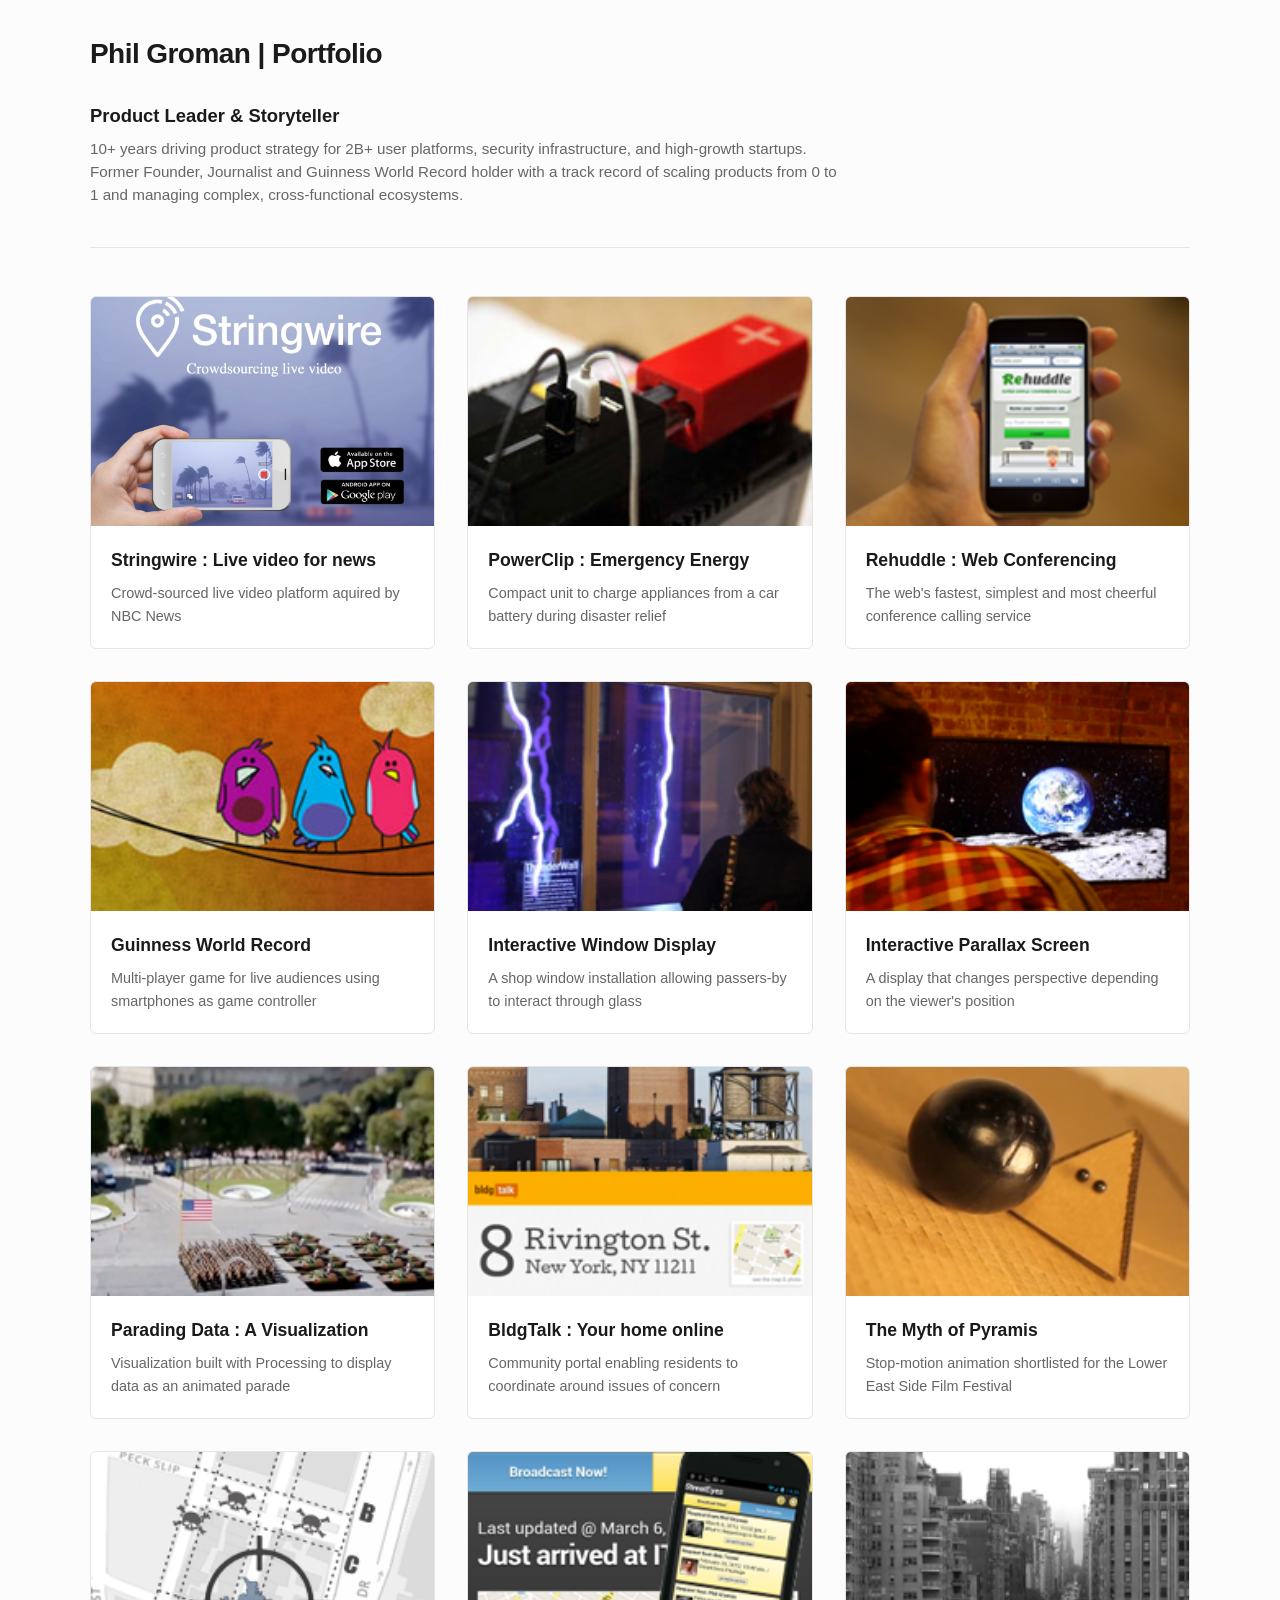
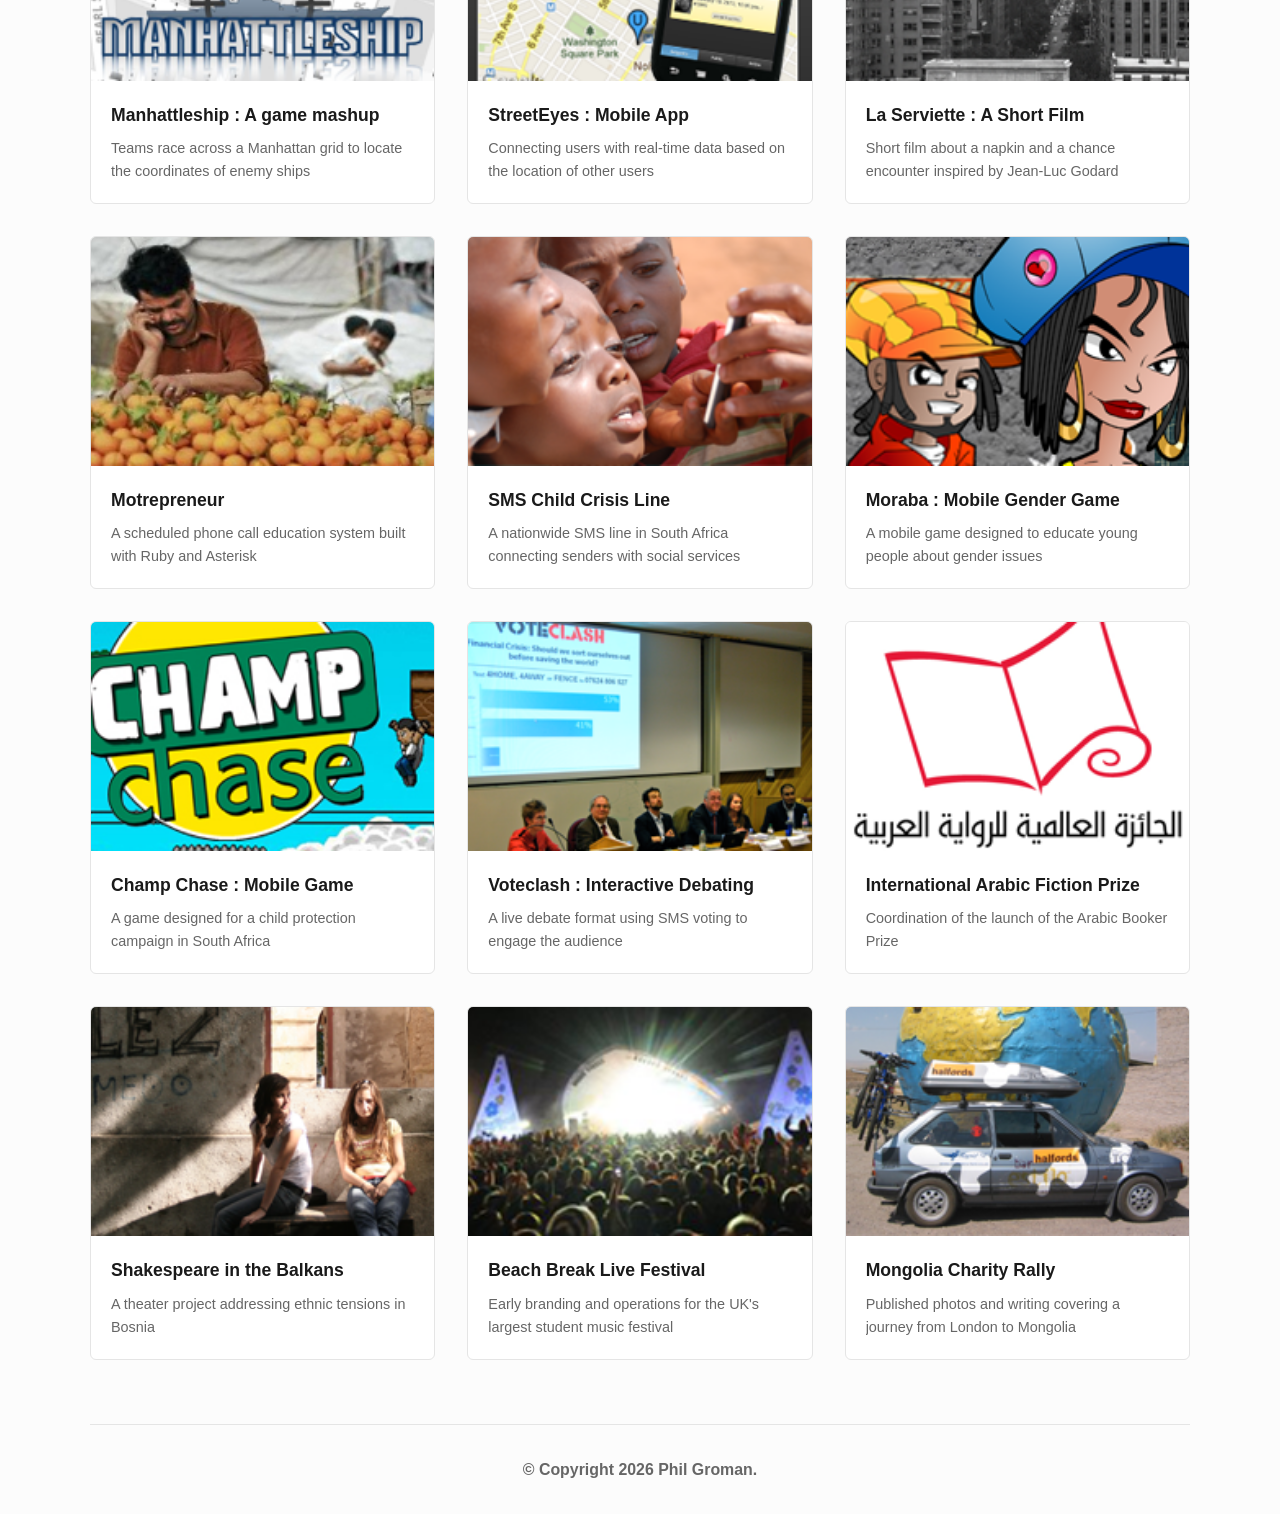
<file: index.html>
<!DOCTYPE html>
<html lang="en">
<head>
    <meta charset="UTF-8">
    <meta name="viewport" content="width=device-width, initial-scale=1.0">
    <title>Phil Groman | Portfolio</title>
    <style>
        /* --- CORE DESIGN PRIMITIVES & VARIABLE SYSTEMS --- */
        :root {
            --bg-color: #fcfcfc;
            --text-color: #1a1a1a;
            --text-muted: #666666;
            --border-color: #e5e5e5;
            --accent-color: #000000;
            --font-stack: -apple-system, BlinkMacSystemFont, "Segoe UI", Roboto, Helvetica, Arial, sans-serif;
        }

        * {
            box-sizing: border-box;
            margin: 0;
            padding: 0;
        }

        body {
            font-family: var(--font-stack);
            background-color: var(--bg-color);
            color: var(--text-color);
            line-height: 1.6;
            -webkit-font-smoothing: antialiased;
            padding: 2rem 1rem;
        }

        .container {
            max-width: 1100px;
            margin: 0 auto;
        }

        /* --- HEADER & NAVIGATION COMPONENT LAYOUTS --- */
        header {
            display: flex;
            flex-direction: column;
            gap: 1.5rem;
            padding-bottom: 2.5rem;
            border-bottom: 1px solid var(--border-color);
            margin-bottom: 3rem;
        }

        .header-top {
            display: flex;
            flex-direction: column;
            gap: 1rem;
        }

        @media (min-width: 600px) {
            .header-top {
                flex-direction: row;
                justify-content: space-between;
                align-items: baseline;
            }
        }

        h1.site-title {
            font-size: 1.75rem;
            font-weight: 700;
            letter-spacing: -0.02em;
        }

        .nav-links {
            display: flex;
            gap: 1.5rem;
        }

        .nav-links a {
            color: var(--text-color);
            text-decoration: none;
            font-weight: 500;
            font-size: 0.95rem;
            transition: color 0.2s ease;
        }

        .nav-links a:hover {
            color: var(--text-muted);
        }

        .profile-summary {
            max-width: 750px;
        }

        .profile-summary h2 {
            font-size: 1.15rem;
            font-weight: 600;
            color: var(--text-color);
            margin-bottom: 0.5rem;
        }

        .profile-summary p {
            font-size: 0.95rem;
            color: var(--text-muted);
            line-height: 1.5;
        }

        /* --- PORTFOLIO SYSTEM MESH LAYOUT --- */
        .portfolio-grid {
            display: grid;
            grid-template-columns: 1fr;
            gap: 2.5rem;
            list-style: none;
            margin-bottom: 4rem;
        }

        @media (min-width: 768px) {
            .portfolio-grid {
                grid-template-columns: repeat(2, 1fr);
                gap: 2rem;
            }
        }

        @media (min-width: 1024px) {
            .portfolio-grid {
                grid-template-columns: repeat(3, 1fr);
            }
        }

        .portfolio-item {
            background: #fff;
            border: 1px solid var(--border-color);
            border-radius: 6px;
            overflow: hidden;
            display: flex;
            flex-direction: column;
            cursor: pointer;
            transition: transform 0.2s ease, box-shadow 0.2s ease;
        }

        .portfolio-item:hover {
            transform: translateY(-2px);
            box-shadow: 0 10px 20px rgba(0,0,0,0.04);
        }

        .img-container {
            position: relative;
            width: 100%;
            padding-top: 66.67%; /* 3:2 aspect ratio scaling */
            background-color: #f0f0f0;
            overflow: hidden;
        }

        .img-container img {
            position: absolute;
            top: 0;
            left: 0;
            width: 100%;
            height: 100%;
            object-fit: cover;
        }

        .item-info {
            padding: 1.25rem;
            display: flex;
            flex-direction: column;
            flex-grow: 1;
        }

        .item-title {
            font-size: 1.1rem;
            font-weight: 600;
            margin-bottom: 0.5rem;
        }

        .item-desc {
            font-size: 0.9rem;
            color: var(--text-muted);
            display: -webkit-box;
            -webkit-line-clamp: 3;
            -webkit-box-orient: vertical;
            overflow: hidden;
        }

        /* --- LIGHTBOX MODAL LAYER --- */
        .modal {
            position: fixed;
            top: 0;
            left: 0;
            width: 100%;
            height: 100%;
            background: rgba(255, 255, 255, 0.98);
            display: flex;
            justify-content: center;
            align-items: center;
            z-index: 1000;
            opacity: 0;
            pointer-events: none;
            transition: opacity 0.3s ease;
            padding: 2rem;
        }

        .modal.active {
            opacity: 1;
            pointer-events: auto;
        }

        .modal-content {
            max-width: 850px;
            width: 100%;
            max-height: 90vh;
            overflow-y: auto;
            display: flex;
            flex-direction: column;
            gap: 1.5rem;
        }

        .modal-media {
            width: 100%;
            background: #f0f0f0;
            border-radius: 4px;
            overflow: hidden;
            position: relative;
        }

        .modal-media img {
            width: 100%;
            height: auto;
            display: block;
        }

        .video-wrapper {
            position: relative;
            padding-bottom: 56.25%; /* 16:9 box metric */
            height: 0;
        }

        .video-wrapper iframe {
            position: absolute;
            top: 0;
            left: 0;
            width: 100%;
            height: 100%;
            border: 0;
        }

        .modal-text h2 {
            font-size: 1.5rem;
            margin-bottom: 0.5rem;
        }

        .modal-text p {
            color: var(--text-color);
            font-size: 1rem;
            margin-bottom: 1.5rem;
            white-space: pre-line;
            line-height: 1.5;
        }

        .close-modal {
            position: absolute;
            top: 1.5rem;
            right: 1.5rem;
            background: none;
            border: none;
            font-size: 1.5rem;
            cursor: pointer;
            color: var(--text-color);
            padding: 0.5rem;
            z-index: 1010;
        }

        /* --- LIGHTBOX MEDIA CAROUSEL SYSTEMS --- */
        .modal-carousel {
            position: relative;
            width: 100%;
            overflow: hidden;
        }

        .carousel-images {
            display: flex;
            transition: transform 0.3s ease-in-out;
            width: 100%;
        }

        .carousel-slide {
            min-width: 100%;
            flex-shrink: 0;
            position: relative;
        }

        .carousel-btn {
            position: absolute;
            top: 50%;
            transform: translateY(-50%);
            background: rgba(255, 255, 255, 0.9);
            border: 1px solid var(--border-color);
            color: var(--text-color);
            font-size: 1.25rem;
            width: 44px;
            height: 44px;
            border-radius: 50%;
            cursor: pointer;
            display: flex;
            justify-content: center;
            align-items: center;
            transition: background 0.2s, box-shadow 0.2s;
            z-index: 5;
            user-select: none;
        }

        .carousel-btn:hover {
            background: #fff;
            box-shadow: 0 4px 12px rgba(0,0,0,0.1);
        }

        .carousel-btn.prev { left: 1rem; }
        .carousel-btn.next { right: 1rem; }

        .carousel-dots {
            display: flex;
            justify-content: center;
            gap: 0.5rem;
            margin-top: 0.75rem;
        }

        .carousel-dot {
            width: 8px;
            height: 8px;
            border-radius: 50%;
            background: var(--border-color);
            cursor: pointer;
            transition: background 0.2s ease;
        }

        .carousel-dot.active {
            background: var(--accent-color);
        }

        footer {
            padding-top: 2rem;
            border-top: 1px solid var(--border-color);
            text-align: center;
            color: var(--text-muted);
            font-size: 0.85rem;
        }
    </style>
</head>
<body>

<div class="container">
    <header>
        <div class="header-top">
            <h1 class="site-title">Phil Groman | Portfolio</h1>
            <!--
				<nav class="nav-links">
                <a href="contact.html" data-lightbox-trigger="contact">Contact</a>
                <a href="bio.html" data-lightbox-trigger="bio">Biography</a>
				-->
            </nav>
        </div>
        <div class="profile-summary">
            <h2>Product Leader &amp; Storyteller</h2>
            <p>10+ years driving product strategy for 2B+ user platforms, security infrastructure, and high-growth startups. Former Founder, Journalist and Guinness World Record holder with a track record of scaling products from 0 to 1 and managing complex, cross-functional ecosystems.</p>
        </div>
    </header>

    <main>
        <ul class="portfolio-grid">
			
		    <!-- Stringwire -->
		             <li class="portfolio-item" data-title="Stringwire : Live video for news" data-type="image" data-images="images/maddow.jpg" data-captions="Built a crowd-sourced live video platform while at grad school that was acquired by NBCUniversal and integrated into their newsgathering and broadcast systems. Heavily used during the early Black Lives Matter protests, including on Rachel Maddow and across NBC News properties.">
		                 <div class="img-container">
		                     <img src="images/portfolio/stringwire.jpg" alt="Stringwire">
		                 </div>
		                 <div class="item-info">
		                     <div class="item-title">Stringwire : Live video for news</div>
		                     <div class="item-desc">Crowd-sourced live video platform aquired by NBC News</div>
		                 </div>
		             </li>
			
            
            <li class="portfolio-item" 
                data-title="PowerClip : Emergency Energy" 
                data-type="mixed" 
                data-images="images/thepowerclip1.jpg,images/thepowerclip2.jpg"
                data-captions="The PowerClip provides easy access to power in emergencies. The project was a finalist in the NYC Next Top Makers competition and was demoed at the New York Tech Meetup. See thepowerclip.com.. The product was designed and built in collaboration with Federico Zannier, Robin Reid and Surya Mattu.|The project was conceived days after Hurricane Sandy hit the East Coast of the United States, leaving power lines down and forcing citizens to find creative ways to coordinate rescue and relief efforts. The unit is a cheap and robust solution for community first responders to establish a relief center offering power before the generators arrive.|The project came out of the Design for UNICEF class at ITP. It was originally aimed at creating a safe and efficient power distribution method for use in the developing world. The full design and hardware schematics are open source and available at thePowerClip.com. The unit was presented to the UN Economics and Social Council as an example of innovation."
                data-video="http://player.vimeo.com/video/55559663">
                <div class="img-container">
                    <img src="images/portfolio/powerclip_thumb.jpg" alt="PowerClip">
                </div>
                <div class="item-info">
                    <div class="item-title">PowerClip : Emergency Energy</div>
                    <div class="item-desc">Compact unit to charge appliances from a car battery during disaster relief</div>
                </div>
            </li>
				
            <li class="portfolio-item" 
                data-title="Rehuddle : Web Conferencing" 
                data-type="image" 
                data-images="images/rehuddle.jpg,images/rehuddle2.jpg"
                data-captions="Super Simple Conference Calls -- During a class on open-source telephony, Rehuddle emerged to remove the misery of setting up and joining conference calls. With a single click users create a personal conference line and a virtual room displaying a real-time visualization of active callers. Designed and built alongside Robbie Tilton.|The site is live at Rehuddle.com offering users both US and UK local dial-in numbers. Since Summer 2012 Rehuddle has hosted thousands of conference calls for a diverse set of users, from activist groups to creative agencies. Rehuddle was supported by the NYU Poly Incubator in Dumbo, Brooklyn. The tool was built with Node.js, Ruby and Asterisk.">
                <div class="img-container">
                    <img src="images/portfolio/rehuddle.png" alt="Rehuddle">
                </div>
                <div class="item-info">
                    <div class="item-title">Rehuddle : Web Conferencing</div>
                    <div class="item-desc">The web's fastest, simplest and most cheerful conference calling service</div>
                </div>
            </li>

            <li class="portfolio-item" 
                data-title="Guinness World Record" 
                data-type="mixed" 
                data-images="images/splat1.jpg,images/splat2.png"
                data-captions="BigPlay is a multi-player game for a live audience playing on a big screen using their smartphone as the controller. The game supports over 100 simultaneous players competing on a single 120 foot screen. Designed for the video wall in the IAC lobby in Manhattan, the audience connects through a URL -- which spawns a character on the big screen, and returns a game controller on their device. BigPlay was a collaboration with Federico Zannier and Danne Woo.|On March 1st 2013 BigPlay was presented to an audience of several hundred at the IAC Building in New York. 113 players simultaneously connected which set a new world record for the largest multi-player game on a single screen.|Each player controls a bird that is sat on a wire above a road. The game controller allows players to release droppings in order to hit moving targets on the road. At the end of the game, the in-browser game controller is refreshed and they are presented with personal game statistics."
                data-video="http://player.vimeo.com/video/61396508">
                <div class="img-container">
                    <img src="images/portfolio/splat.jpg" alt="Guinness World Record">
                </div>
                <div class="item-info">
                    <div class="item-title">Guinness World Record</div>
                    <div class="item-desc">Multi-player game for live audiences using smartphones as game controller</div>
                </div>
            </li>
			
            <li class="portfolio-item" 
                data-title="Interactive Window Display" 
                data-type="mixed" 
                data-images="images/thunderwall_large.jpg"
                data-captions="ThunderWall is an interactive window display on Mercer St, NY. By touching a button projected onto the window, passers-by initiate a series of lightning events in raw interior space. The piece uses capacitive touch sensing through glass to trigger sculpted lightning bolts using Processing and Arduino. A collaboration with Patrick Muth, Engin Ayaz & Kaitlin Till-Landry.|Passers-by initiate structural lightning storms viewed through direct custom external window layout frameworks."
                data-video="http://player.vimeo.com/video/54749900">
                <div class="img-container">
                    <img src="images/portfolio/thunderwall_icon.jpg" alt="Interactive Window Display">
                </div>
                <div class="item-info">
                    <div class="item-title">Interactive Window Display</div>
                    <div class="item-desc">A shop window installation allowing passers-by to interact through glass</div>
                </div>
            </li>
			
            <li class="portfolio-item" 
                data-title="Interactive Parallax Screen" 
                data-type="video" 
                data-video="http://player.vimeo.com/video/38387136" 
                data-captions="Interactive Photo Display Screen\nUsing motion detection this project adds perspective to a flat image, altering the viewing experience through movement. Built using OpenCV, Processing and Arduino connected to a range sensor.">
                <div class="img-container">
                    <img src="images/portfolio/parallax.png" alt="Interactive Parallax Screen">
                </div>
                <div class="item-info">
                    <div class="item-title">Interactive Parallax Screen</div>
                    <div class="item-desc">A display that changes perspective depending on the viewer's position</div>
                </div>
            </li>
			
            <li class="portfolio-item" 
                data-title="Parading Data : A Visualization" 
                data-type="playlist" 
                data-videos="http://player.vimeo.com/video/35105230,http://player.vimeo.com/video/35104797,http://player.vimeo.com/video/35149683"
                data-captions="Parading the Troops\nMoving away from geometric data visualizations, this project sought to build narrative into the numbers, and in doing so present data in a more arresting way. The military parade builds to a revelation of the sheer size of the US military budget in 2010 compared to the rest of the world.|Foreign Aid Spending by Country\nThe animation is driven by code, thus it becomes very easy to input different datasets. In this visualization, each airdrop package represents foreign aid spending in 2009. The project was built using Processing to parse data into a series of arraylists that animate on-screen objects.|US Incarcerations by Decade\nWhen changing the dataset, I simply change the background image and other constants, and identify which objects repeat and their path across the screen. These objects represent the different volumes in the numbers. The tool is freely available to NGOs at GitHub.">
                <div class="img-container">
                    <img src="images/portfolio/parading.png" alt="Parading Data">
                </div>
                <div class="item-info">
                    <div class="item-title">Parading Data : A Visualization</div>
                    <div class="item-desc">Visualization built with Processing to display data as an animated parade</div>
                </div>
            </li>

            <li class="portfolio-item" 
                data-title="BldgTalk : Your home online" 
                data-type="image" 
                data-images="images/bldgtalk1.jpg"
                data-captions="An online tool for residents of a building to connect around shared interests. The site is designed to manage conversations and facilitate resident engagement at a building level and within the wider community. BldgTalk was completed in 24 hours as part of a design hack competition for Good Magazine. The project won the award for Best Use of Social.">
                <div class="img-container">
                    <img src="images/portfolio/bldgtalk.png" alt="BldgTalk">
                </div>
                <div class="item-info">
                    <div class="item-title">BldgTalk : Your home online</div>
                    <div class="item-desc">Community portal enabling residents to coordinate around issues of concern</div>
                </div>
            </li>

            <li class="portfolio-item" 
                data-title="The Myth of Pyramis" 
                data-type="video" 
                data-video="http://player.vimeo.com/video/32286281" 
                data-captions="The Myth of Pyramis\nA stop-motion take on the Myth of Sisyphus that was shortlisted for the Lower East Side Film Festival, 2012. The film was made using Dragon Stop Motion, a laser-cut cardboard pyramid and a great deal of patience with Ben Light and Mick Hondlik.">
                <div class="img-container">
                    <img src="images/portfolio/pyramis.png" alt="The Myth of Pyramis">
                </div>
                <div class="item-info">
                    <div class="item-title">The Myth of Pyramis</div>
                    <div class="item-desc">Stop-motion animation shortlisted for the Lower East Side Film Festival</div>
                </div>
            </li>

            <li class="portfolio-item" 
                data-title="Manhattleship : A game mashup" 
                data-type="image" 
                data-images="images/manhattleship.jpeg"
                data-captions="Battleship on the Manhattan grid.\nTeams race to reach bomb-sites on a grid using only basic voice commands. Captains direct bombers to grid locations over the phone. Upon reaching the target, the next bomb-site is identified. The game was selected and ran at the 2012 Come Out & Play Festival.">
                <div class="img-container">
                    <img src="images/portfolio/manhattleship.png" alt="Manhattleship">
                </div>
                <div class="item-info">
                    <div class="item-title">Manhattleship : A game mashup</div>
                    <div class="item-desc">Teams race across a Manhattan grid to locate the coordinates of enemy ships</div>
                </div>
            </li>
			
            <li class="portfolio-item" 
                data-title="StreetEyes : Mobile App" 
                data-type="mixed" 
                data-images="images/streeteyes1.jpg,images/streeteyes0.jpg,images/streeteyes3.jpg,images/streeteyes4.jpg,images/streeteyes5.jpg"
                data-captions="Built using Phonegap for Android, the initial idea for this application was to connect a viewer who wanted to have access to a remote pair of eyes at a given location with a broadcaster who happened to be in the vicinity. A potential viewer can search through a web interface for broadcasters based on location and push a connection request to their phone.|The app locates the broadcaster using the phone's GPS and allows them to send a status update to potential viewers.|Once a broadcast request has been sent, they are displayed in the app along with the request message.|Once a request has been accepted the app enters into a live chat stream between broadcaster and viewer.|The live chat stream connects viewer and broadcaster from inside the app to the web interface. We used PhoneGap 1.4.1 and Android 2.2 inside Eclipse JEE. The application came together with jQuery Mobile, with jQuery and jQuery UI, Google Maps API JavaScript V3, PHP, and MySQL on the backend.|StreetEyes Mobile and Web App | Allowing remote eyes on the ground\nHere is a brief description of some of the early thinking and broader concept of the StreetEyes. Our initial thinking was as a utility to allow a direct and real-time connection between news followers and primary sources."
                data-video="http://player.vimeo.com/video/38653983">
                <div class="img-container">
                    <img src="images/portfolio/streeteyes.png" alt="StreetEyes">
                </div>
                <div class="item-info">
                    <div class="item-title">StreetEyes : Mobile App</div>
                    <div class="item-desc">Connecting users with real-time data based on the location of other users</div>
                </div>
            </li>	

            <li class="portfolio-item" 
                data-title="La Serviette : A Short Film" 
                data-type="video" 
                data-video="http://player.vimeo.com/video/31397473" 
                data-captions="La Serviette\nThe inspiration for this short film came from a trailer for Jean-Luc Godard's À bout de souffle (Breathless). We wanted to make a film about serendipity, love and loss. It was filmed and edited over two days around Lower Manhattan.">
                <div class="img-container">
                    <img src="images/portfolio/serviette.png" alt="La Serviette">
                </div>
                <div class="item-info">
                    <div class="item-title">La Serviette : A Short Film</div>
                    <div class="item-desc">Short film about a napkin and a chance encounter inspired by Jean-Luc Godard</div>
                </div>
            </li>
			
            <li class="portfolio-item" 
                data-title="Motrepreneur" 
                data-type="image" 
                data-images="images/badtune.jpg"
                data-captions="Motrepreneur | On-demand mobile education\nA scheduled phone call sign-up system using the Asterisk PBX, Sinatra and Ruby. The application allows a user to receive a pre-recorded call at a given time over a number of days. A live demo is at motrepreneur.com.">
                <div class="img-container">
                    <img src="images/portfolio/badtuneicon.jpg" alt="Motrepreneur">
                </div>
                <div class="item-info">
                    <div class="item-title">Motrepreneur</div>
                    <div class="item-desc">A scheduled phone call education system built with Ruby and Asterisk</div>
                </div>
            </li>

            <li class="portfolio-item" 
                data-title="SMS Child Crisis Line" 
                data-type="image" 
                data-images="images/sms0.jpg,images/sms2.jpg,images/sms1.jpg"
                data-captions="SMS Crisis Helpline | Champions for Children Campaign\nWhile working for Afroes, I designed, managed and monitored this SMS helpline that formed part of a nationwide campaign for the Nelson Mandela Children's Fund. One of the first of its kind, this service sought to connect children and parents with necessary social services.|The service used Ushahidi to aggregate the location and content of incoming SMS reports. I established partnerships with different organisations in order to make relevant referrals, including professionals to deal with legal questions, children in distress, reports requiring social worker interventions, and the police to act upon reports that were criminal in nature.|The SMS service was also used by the Nelson Mandela Children's Fund to receive reports about positive community work that was happening across South Africa, and in doing so we were able to perform a national inventory of the more informal child protection projects -- as well as gaining a better picture of the problems on the ground.">
                <div class="img-container">
                    <img src="images/portfolio/afroes.png" alt="SMS Child Crisis Line">
                </div>
                <div class="item-info">
                    <div class="item-title">SMS Child Crisis Line</div>
                    <div class="item-desc">A nationwide SMS line in South Africa connecting senders with social services</div>
                </div>
            </li>

            <li class="portfolio-item" 
                data-title="Moraba : Mobile Gender Game" 
                data-type="video" 
                data-video="http://player.vimeo.com/video/38418506" 
                data-captions="Moraba : Mobile Game Addressing Gender Violence for UN Women\nCommissioned for the Southern African Region, Moraba formed part of the global UNiTE Campaign. After consultations with gender experts and focus groups, I led the design of this game, which was shortlisted for the Mobile Premiere Awards at Mobile World Congress, 2012.">
                <div class="img-container">
                    <img src="images/portfolio/moraba.png" alt="Moraba">
                </div>
                <div class="item-info">
                    <div class="item-title">Moraba : Mobile Gender Game</div>
                    <div class="item-desc">A mobile game designed to educate young people about gender issues</div>
                </div>
            </li>
			
            <li class="portfolio-item" 
                data-title="Champ Chase : Mobile Game" 
                data-type="image" 
                data-images="images/champchase1.jpg,images/champchase6.jpg,images/champchase4.jpg,images/champchase5.jpg,images/champchase2.jpg,images/champchase3.jpg"
                data-captions="As part of a campaign from the Nelson Mandela Children's Fund during the World Cup in South Africa, this game was designed raise awareness about child protection, educate young people about child safety and empower children to speak out about abuse happening in their communities. As part of the design process, I worked closely with young people and child protection experts.|The game was developed using Java Micro Edition for mobile and Flash for online. A live version of the game is online at ChampionsforChildren.org.za or for mobile at champchase.com.|The game sets the user as a male or female champion for children with a series of missions to locate and rescue children across South Africa, while avoiding a series of villains.|In each level, the user must avoid contact with five different child abusing villains, including physical abusers, child traffickers, criminals, online predators and substance abusers.|In order to assist the rescue, child protection resources are located throughout the levels, including the Childline number, which assists the hero in their mission.|Information boxes are located throughout each level which provide advice on threats, encourage reporting and identify ways to ensure safety.">
                <div class="img-container">
                    <img src="images/portfolio/champchase.png" alt="Champ Chase">
                </div>
                <div class="item-info">
                    <div class="item-title">Champ Chase : Mobile Game</div>
                    <div class="item-desc">A game designed for a child protection campaign in South Africa</div>
                </div>
            </li>

            <li class="portfolio-item" 
                data-title="Voteclash : Interactive Debating" 
                data-type="image" 
                data-images="images/voteclash3.jpg,images/voteclash2.jpg,images/voteclash1.jpg"
                data-captions="Voteclash : A Dynamic Live Debating Format\nAfter testing the concept at various music festivals and events, I received the funding to tour Voteclash around the UK using high profile speakers debating the issue of foreign aid in front of a actively engaged audience who participated through SMS.|Each event would open with a poll of the audience on the issue using SMS. This would generate an opening score, and then it would be up to the speakers to shift opinion. After a concise and interactive debate, I would then take a closing poll and award victory to the side that generated the greatest shift.|Speakers included former Secretary of State for Communities and Local Government, Hazel Blears, senior professors and representatives from prominent UK charities and NGOs, including Oxfam, World Vision and Raleigh International.">
                <div class="img-container">
                    <img src="images/portfolio/voteclash.png" alt="Voteclash">
                </div>
                <div class="item-info">
                    <div class="item-title">Voteclash : Interactive Debating</div>
                    <div class="item-desc">A live debate format using SMS voting to engage the audience</div>
                </div>
            </li>

            <li class="portfolio-item" 
                data-title="International Arabic Fiction Prize" 
                data-type="image" 
                data-images="images/arabicfiction1.jpg"
                data-captions="While working for the Institute for Strategic Dialogue I was honored to have been involved in the launch of the International Prize for Arabic Fiction, a partnership between the Booker Foundation and the Emirates Foundation. The prize recognises great Arabic authors as well as encouraging translations into Western languages.">
                <div class="img-container">
                    <img src="images/portfolio/arabic.png" alt="International Arabic Fiction Prize">
                </div>
                <div class="item-info">
                    <div class="item-title">International Arabic Fiction Prize</div>
                    <div class="item-desc">Coordination of the launch of the Arabic Booker Prize</div>
                </div>
            </li>

            <li class="portfolio-item" 
                data-title="Shakespeare in the Balkans" 
                data-type="image" 
                data-images="images/balkans3.jpg,images/balkans1.jpg"
                data-captions="Shakespeare in the Balkans\nI spent a summer with Youth Bridge Global in the divided city of Mostar helping to put together an inter-ethnic Shakespeare production that toured around the region.|The production drew together young Serbs, Croats and Bosniaks, some of whom were being exposed to each other for the very first time.">
                <div class="img-container">
                    <img src="images/portfolio/balkans.png" alt="Shakespeare in the Balkans">
                </div>
                <div class="item-info">
                    <div class="item-title">Shakespeare in the Balkans</div>
                    <div class="item-desc">A theater project addressing ethnic tensions in Bosnia</div>
                </div>
            </li>

            <li class="portfolio-item" 
                data-title="Beach Break Live Festival" 
                data-type="video" 
                data-video="http://www.youtube.com/embed/mLIN9iw3AEQ" 
                data-captions="Beach Break Live : The UK's Largest Student Music Festival\nWhen this festival went from an idea to an event for a few thousand people, I was part of the founding team -- designing materials, selling tickets, building stages, booking artists and firefighting festival mayhem. The event now sells over 20,000 tickets annually.">
                <div class="img-container">
                    <img src="images/portfolio/bbl.png" alt="Beach Break Live Festival">
                </div>
                <div class="item-info">
                    <div class="item-title">Beach Break Live Festival</div>
                    <div class="item-desc">Early branding and operations for the UK's largest student music festival</div>
                </div>
            </li>

            <li class="portfolio-item" 
                data-title="Mongolia Charity Rally" 
                data-type="image" 
                data-images="images/mongolia3.jpg,images/mongolia1.jpg,images/mongolia2.jpg,images/mongolia5.jpg"
                data-captions="In 2005, I took part in a charity rally from London to Mongolia. Our journey took us through Iran and Central Asia in a 1987 Ford Fiesta, and included 5 weeks of hacked mechanics, numerous mishaps and gesture-based border negotiations.|After extensive media coverage during our preparations in the UK, we secured a sponsorship deal with Halfords, a leading retailer of car parts, camping equipment and bicycles.|After the car died in Mongolia we continued across the steppe by bicycle.|After arriving in Beijing, this was an article that I got published in a local magazine."
                data-desc="">
                <div class="img-container">
                    <img src="images/portfolio/wrongolia.png" alt="Mongolia Charity Rally">
                </div>
                <div class="item-info">
                    <div class="item-title">Mongolia Charity Rally</div>
                    <div class="item-desc">Published photos and writing covering a journey from London to Mongolia</div>
                </div>
            </li>
        </ul>
    </main>

    <footer>
        <h3>&copy; Copyright 2026 Phil Groman.</h3>
    </footer>
</div>

<div class="modal" id="portfolioModal">
    <button class="close-modal" id="closeModal">&times;</button>
    <div class="modal-content">
        <div class="modal-media" id="modalMedia"></div>
        <div class="modal-text">
            <h2 id="modalTitle">Project Title</h2>
            <p id="modalDesc">Project description...</p>
        </div>
    </div>
</div>

<script>
    const modal = document.getElementById('portfolioModal');
    const modalMedia = document.getElementById('modalMedia');
    const modalTitle = document.getElementById('modalTitle');
    const modalDesc = document.getElementById('modalDesc');
    const closeModal = document.getElementById('closeModal');

    let currentSlideIndex = 0;
    let totalSlides = 0;
    let activeCaptionsArray = [];

    const handleKeyDown = (e) => {
        if (!modal.classList.contains('active')) return;
        if (e.key === 'ArrowLeft') navigateCarousel(-1);
        if (e.key === 'ArrowRight') navigateCarousel(1);
        if (e.key === 'Escape') handleClose();
    };
    window.addEventListener('keydown', handleKeyDown);

    function navigateCarousel(direction) {
        const wrapper = document.querySelector('.carousel-images');
        const dots = document.querySelectorAll('.carousel-dot');
        if (!wrapper) return;

        currentSlideIndex = (currentSlideIndex + direction + totalSlides) % totalSlides;
        wrapper.style.transform = `translateX(-${currentSlideIndex * 100}%)`;
        
        dots.forEach((dot, index) => {
            dot.classList.toggle('active', index === currentSlideIndex);
        });

        // DYNAMIC CAPTION UPDATE SYSTEM FOR MULTI-IMAGE CAROUSELS
        if (activeCaptionsArray[currentSlideIndex]) {
            modalDesc.textContent = activeCaptionsArray[currentSlideIndex];
        } else {
            modalDesc.textContent = "";
        }
    }

    // Static Navigation Trigger Actions (Contact & Biography)
    document.querySelectorAll('[data-lightbox-trigger]').forEach(trigger => {
        trigger.addEventListener('click', (e) => {
            e.preventDefault();
            const target = trigger.getAttribute('data-lightbox-trigger');
            currentSlideIndex = 0;
            totalSlides = 0;
            activeCaptionsArray = [];

            if (target === 'contact') {
                modalTitle.textContent = "Contact Phil Groman";
                modalDesc.textContent = "Feel free to reach out via direct channels or network profiles.";
                modalMedia.innerHTML = `<div style="padding: 3rem 2rem; text-align:center; color:var(--text-muted);">Contact channel configuration matrix parameters.</div>`;
            } else if (target === 'bio') {
                modalTitle.textContent = "Biography";
                modalDesc.textContent = "Phil Groman is a Product Leader and Storyteller with over 10 years of experience driving complex platform strategy and interface ecosystems.";
                modalMedia.innerHTML = `<div style="padding: 3rem 2rem; text-align:center; color:var(--text-muted);">Biography layout profile detail node view.</div>`;
            }
            modal.classList.add('active');
            document.body.style.overflow = 'hidden';
        });
    });

    // Unified Lightbox Routing Engine
    document.querySelectorAll('.portfolio-grid .portfolio-item').forEach(item => {
        item.addEventListener('click', () => {
            const title = item.getAttribute('data-title');
            const type = item.getAttribute('data-type');
            const videoUrl = item.getAttribute('data-video');
            const rawVideos = item.getAttribute('data-videos');
            const rawImages = item.getAttribute('data-images');
            const rawCaptions = item.getAttribute('data-captions');

            modalTitle.textContent = title;
            currentSlideIndex = 0;

            const imagesArray = rawImages ? rawImages.split(',').map(s => s.trim()).filter(Boolean) : [];
            activeCaptionsArray = rawCaptions ? rawCaptions.split('|').map(s => s.trim()).filter(Boolean) : [];
            const videoPlaylistArray = rawVideos ? rawVideos.split(',').map(s => s.trim()).filter(Boolean) : [];

            if (type === 'video' && videoUrl) {
                totalSlides = 1;
                modalMedia.innerHTML = `
                    <div class="video-wrapper">
                        <iframe src="${videoUrl}?autoplay=1" allow="autoplay; fullscreen" allowfullscreen></iframe>
                    </div>`;
                modalDesc.textContent = activeCaptionsArray[0] || "";
            } 
            else if (type === 'playlist' && videoPlaylistArray.length > 0) {
                totalSlides = videoPlaylistArray.length;
                let slidesMarkup = videoPlaylistArray.map((vidSrc) => `
                    <div class="carousel-slide">
                        <div class="video-wrapper">
                            <iframe src="${vidSrc}?autoplay=0" allow="fullscreen" allowfullscreen></iframe>
                        </div>
                    </div>
                `).join('');

                let dotsMarkup = videoPlaylistArray.map((_, i) => `
                    <span class="carousel-dot ${i === 0 ? 'active' : ''}" onclick="currentSlideIndex=${i}; navigateCarousel(0)"></span>
                `).join('');

                modalMedia.innerHTML = `
                    <div class="modal-carousel">
                        <button class="carousel-btn prev" onclick="navigateCarousel(-1); event.stopPropagation();">&#10094;</button>
                        <div class="carousel-images">${slidesMarkup}</div>
                        <button class="carousel-btn next" onclick="navigateCarousel(1); event.stopPropagation();">&#10095;</button>
                    </div>
                    <div class="carousel-dots">${dotsMarkup}</div>
                `;
                modalDesc.textContent = activeCaptionsArray[0] || "";
            }
            else if (type === 'mixed' && videoUrl) {
                totalSlides = imagesArray.length + 1;
                let slidesMarkup = `
                    <div class="carousel-slide">
                        <div class="video-wrapper">
                            <iframe src="${videoUrl}?autoplay=0" allow="fullscreen" allowfullscreen></iframe>
                        </div>
                    </div>
                `;
                
                slidesMarkup += imagesArray.map((imgSrc) => `
                    <div class="carousel-slide">
                        <img src="${imgSrc}" alt="${title}">
                    </div>
                `).join('');

                let dotsMarkup = Array.from({length: totalSlides}).map((_, i) => `
                    <span class="carousel-dot ${i === 0 ? 'active' : ''}" onclick="currentSlideIndex=${i}; navigateCarousel(0)"></span>
                `).join('');

                modalMedia.innerHTML = `
                    <div class="modal-carousel">
                        <button class="carousel-btn prev" onclick="navigateCarousel(-1); event.stopPropagation();">&#10094;</button>
                        <div class="carousel-images">${slidesMarkup}</div>
                        <button class="carousel-btn next" onclick="navigateCarousel(1); event.stopPropagation();">&#10095;</button>
                    </div>
                    <div class="carousel-dots">${dotsMarkup}</div>
                `;
                modalDesc.textContent = activeCaptionsArray[0] || "";
            } 
            else if (imagesArray.length > 1) {
                totalSlides = imagesArray.length;
                let slidesMarkup = imagesArray.map((imgSrc) => `
                    <div class="carousel-slide">
                        <img src="${imgSrc}" alt="${title}">
                    </div>
                `).join('');

                let dotsMarkup = imagesArray.map((_, i) => `
                    <span class="carousel-dot ${i === 0 ? 'active' : ''}" onclick="currentSlideIndex=${i}; navigateCarousel(0)"></span>
                `).join('');

                modalMedia.innerHTML = `
                    <div class="modal-carousel">
                        <button class="carousel-btn prev" onclick="navigateCarousel(-1); event.stopPropagation();">&#10094;</button>
                        <div class="carousel-images">${slidesMarkup}</div>
                        <button class="carousel-btn next" onclick="navigateCarousel(1); event.stopPropagation();">&#10095;</button>
                    </div>
                    <div class="carousel-dots">${dotsMarkup}</div>
                `;
                modalDesc.textContent = activeCaptionsArray[0] || "";
            } 
            else {
                totalSlides = 1;
                const singleSrc = imagesArray[0] || 'images/portfolio/bbl.png';
                modalMedia.innerHTML = `<img src="${singleSrc}" alt="${title}">`;
                modalDesc.textContent = activeCaptionsArray[0] || "";
            }

            modal.classList.add('active');
            document.body.style.overflow = 'hidden';
        });
    });

    const handleClose = () => {
        modal.classList.remove('active');
        modalMedia.innerHTML = '';
        modalDesc.textContent = '';
        document.body.style.overflow = '';
    };

    closeModal.addEventListener('click', handleClose);
    modal.addEventListener('click', (e) => { if(e.target === modal) handleClose(); });
</script>

</body>
</html>
</file>
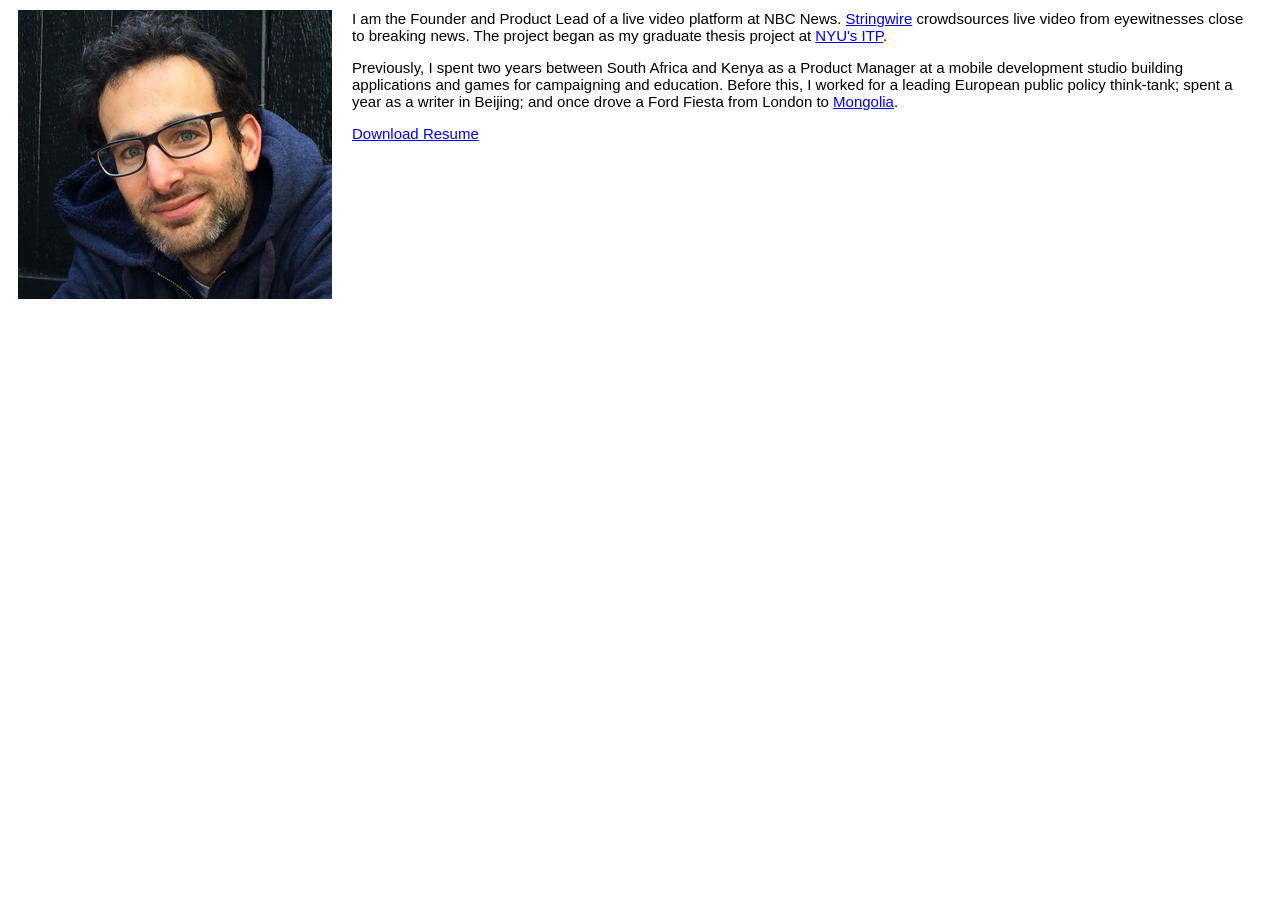
<file: bio.html>
<html>
<style>
body {
	font-family: sans-serif;
	background: white;
	font-size: 15px;
	color: black;
	font-weight: 100;
	
}

img {
	float: left;
	padding-right: 20px;
	padding-left: 10px;
	padding-top: 0px;
	padding-bottom: 0px;
}

p { 	

	margin-top: 10px;
	margin-right: 20px;
}


</style>
<body>

<img src="images/philgroman.jpg" />

<p>I am the Founder and Product Lead of a live video platform at NBC News. <a href="http://www.stringwire.com" target="_blank">Stringwire</a> crowdsources live video from eyewitnesses close to breaking news. The project began as my graduate thesis project at <a href="http://itp.nyu.edu/itp/" target="_blank">NYU's ITP</a>.</p>

<p>Previously, I spent two years between South Africa and Kenya as a Product Manager at a mobile development studio building applications and games for campaigning and education. Before this, I worked for a leading European public policy think-tank; spent a year as a writer in Beijing; and once drove a Ford Fiesta from London to <a href="http://philgroman.com/wrongolia/index.html" target="_blank">Mongolia</a>.</p>

<p><a href="http://philgroman.com/Phil_Groman_Resume.pdf" target="_blank">Download Resume</a/></p>

</body>
</html>
</file>
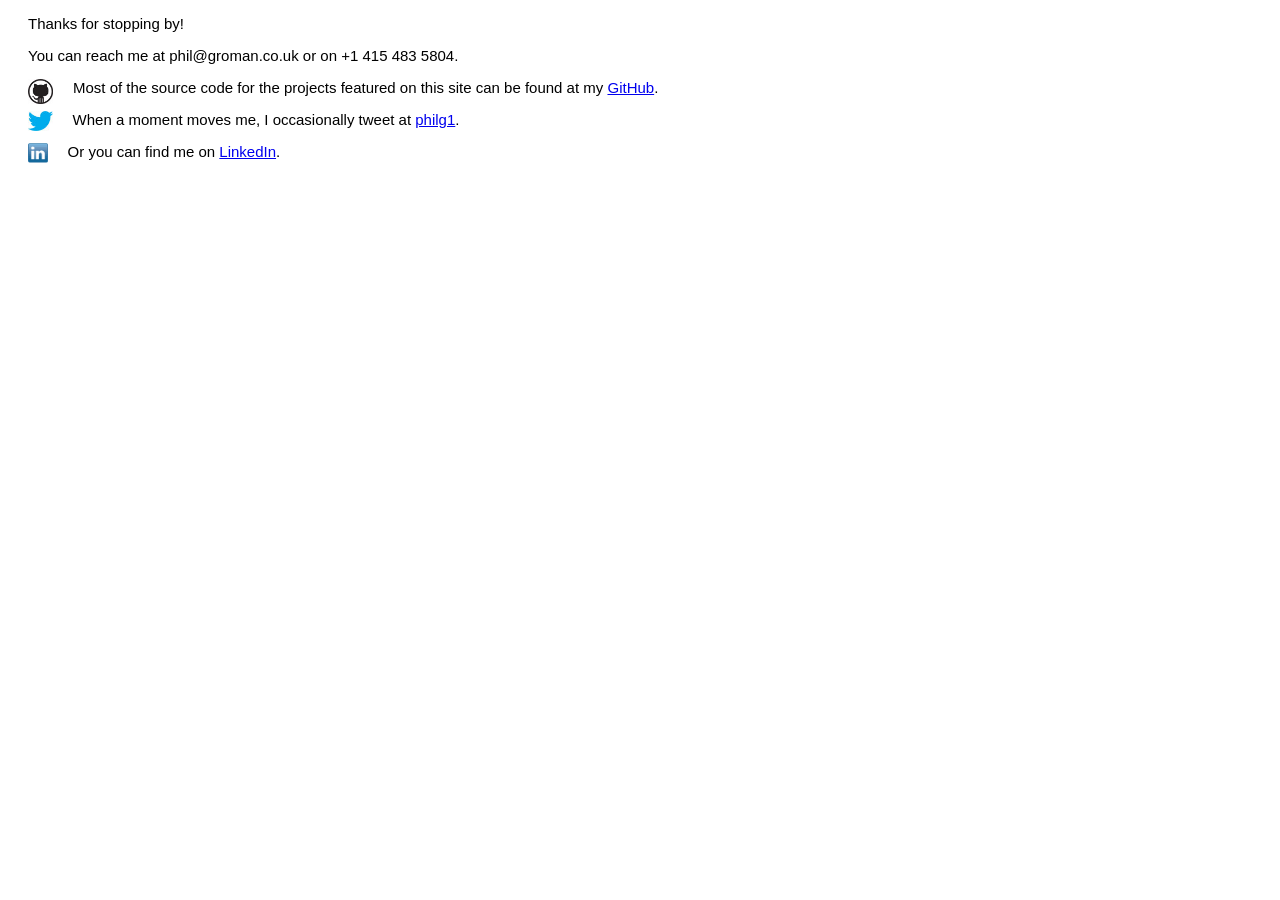
<file: contact.html>
<html>
<style>
body {
	font-family: sans-serif;
	background: white;
	font-size: 15px;
	color: black;
	font-weight: 100;
	
}

img {
	float: left;
	padding-right: 20px;
	padding-left: 0px;
	padding-top: 0px;
	padding-bottom: 0px;
}

p { 	

	margin-top: 15px;
	margin-right: 20px;
	margin-left: 20px;
}


</style>
<body>



<p>Thanks for stopping by!</p>
<p>You can reach me at phil@groman.co.uk or on +1 415 483 5804.</p>

<p><a href="https://github.com/philg1" target="_blank"><img src="githubicon.jpg" height=25 /></a>Most of the source code for the projects featured on this site can be found at my <a href="https://github.com/philg1" target="_blank">GitHub</a>.</p>

<p><a href="https://twitter.com/philg1" target="_blank"><img src="twittericon.png" height=20 /></a>When a moment moves me, I occasionally tweet at <a href="https://twitter.com/philg1">philg1</a>.</p>

<p><a href="http://www.linkedin.com/profile/view?id=6765862" target="_blank"><img src="linkedinicon.png" height=20 /></a>Or you can find me on <a href="http://www.linkedin.com/profile/view?id=6765862">LinkedIn</a>.</p>


</body>
</html>
</file>
